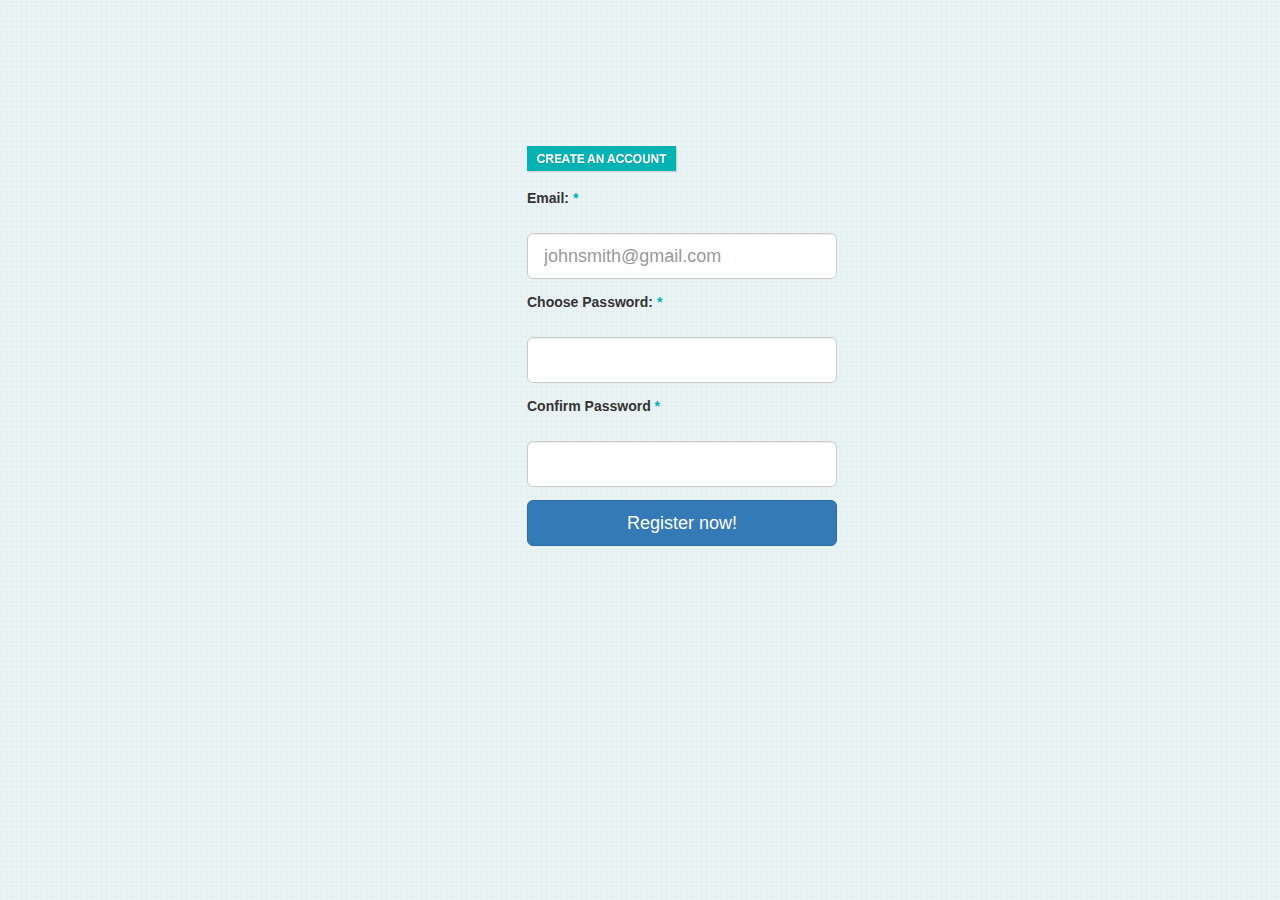
<file: lesson_12/index.html>
<!DOCTYPE html>
<html lang="ru">
<head>
	<meta charset="UTF-8">
	<title>Домашняя работа№11</title>
	<link rel="stylesheet" href="css/bootstrap.css">
	<link rel="stylesheet" href="css/style.css">
</head>
<body>
<div class="container">

<div class="form">

<img src="img/ribbon.png" alt="Create acc" class="pan">


	<form action="#">
	<p>Email: <span>*</span></p>
		<input type="text" class="form-control input-lg" placeholder="johnsmith@gmail.com">
		<p>Choose Password: <span>*</span> </p>
		<input type="text" class="form-control input-lg" placeholder="">
		<p> Confirm Password <span>*</span></p>
		<input type="text" class="form-control input-lg" placeholder="">
		<p>
			 <button type="button" class="btn btn-primary btn-lg btn-block">Register now!</button>
			 

		</p>
	</form>
</div>
</div>



	
	

		
</body>
</html>
</file>
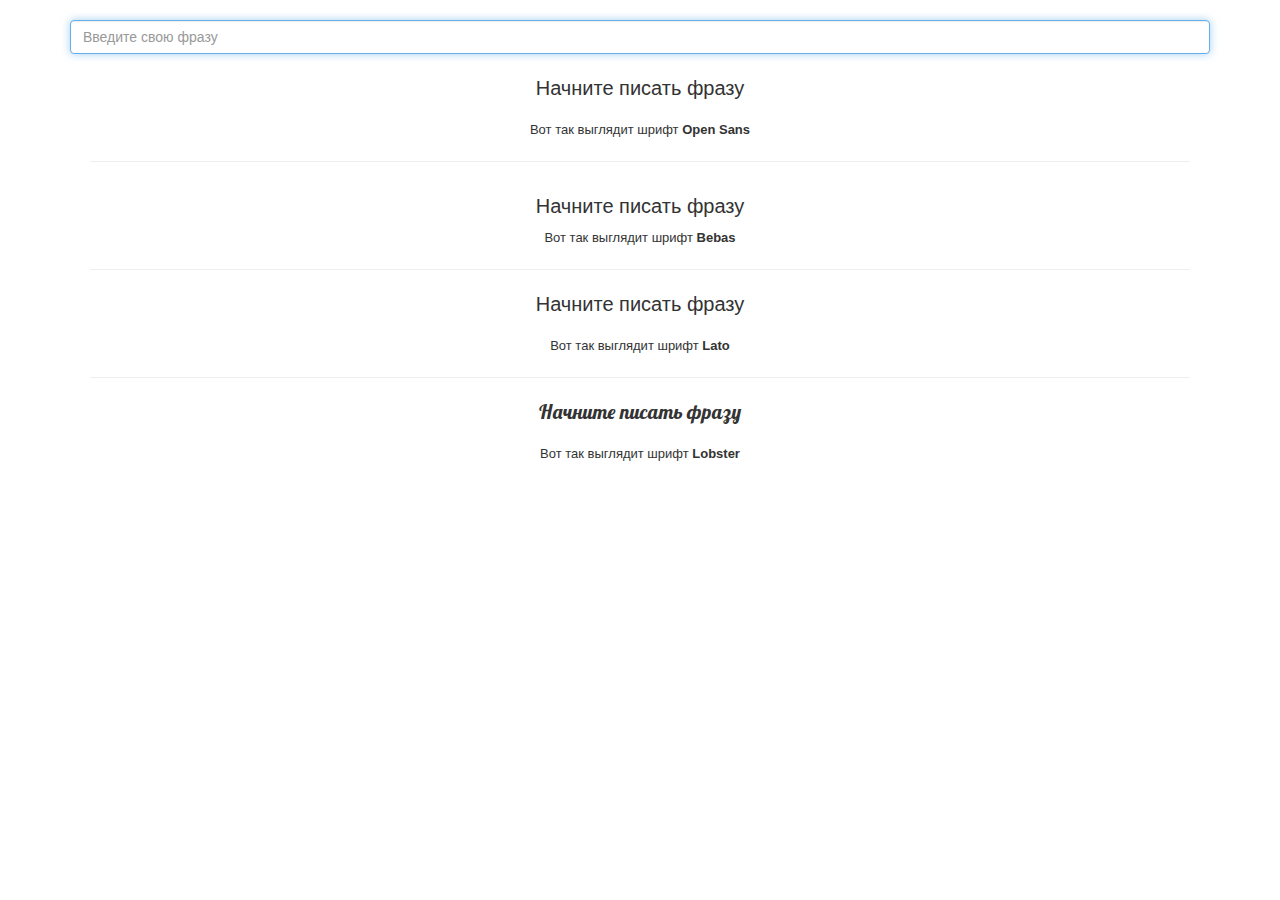
<file: lesson_14/index.html>
<!DOCTYPE html>
<html lang="ru">
  <head>
    <meta charset="utf-8">
    <meta http-equiv="X-UA-Compatible" content="IE=edge">
    <meta name="viewport" content="width=device-width, initial-scale=1">
    <meta property="og:title" content="" />
    <meta property="og:description" content="" />
    <meta property="og:url" content="" />
    <meta property="og:image" content="img/preview.jpg" />

    <meta name="title" content="" />
    <meta name="description" content="" />
    <link rel="image_src" href="img/preview.jpg" />

    <!-- The above 3 meta tags *must* come first in the head; any other head content must come *after* these tags -->
    <title>Подбор шрифтов</title>
    <link rel="shortcut icon" type="image/x-icon" href="favicon.ico">
    <link rel="icon" href="img/favicon/favicon-16.png" sizes="16x16" type="image/png">
    <link rel="icon" href="img/favicon/favicon-32.png" sizes="32x32" type="image/png">
    <link rel="icon" href="img/favicon/favicon-48.png" sizes="48x48" type="image/png">
    <link rel="icon" href="img/favicon/favicon-62.png" sizes="62x62" type="image/png">
    <link rel="icon" href="img/favicon/favicon-192.png" sizes="192x192" type="image/png">

    <!-- Bootstrap -->
    <link href="css/bootstrap.min.css" rel="stylesheet">
  	<link rel="stylesheet" href="css/style.css"/>
    <!-- HTML5 shim and Respond.js for IE8 support of HTML5 elements and media queries -->
    <!-- WARNING: Respond.js doesn't work if you view the page via file:// -->
    <!--[if lt IE 9]>
      <script src="https://oss.maxcdn.com/html5shiv/3.7.3/html5shiv.min.js"></script>
      <script src="https://oss.maxcdn.com/respond/1.4.2/respond.min.js"></script>
    <![endif]-->
  </head>
  <body>
    <header>
    	<div class="container">
  				<div class="text-box"><input type="search" class="form-control" autofocus placeholder="Введите свою фразу"></div>
  				<div class="fonts">
  					<p class="resault-one">Начните писать фразу</p>
  					<small>Вот так выглядит шрифт <strong>Open Sans</strong></small>
  					<hr>
  					<p class="resault">Начните писать фразу</p>
  					<small>Вот так выглядит шрифт <strong>Bebas</strong></small>
  					<hr>
  					<p class="resault-three">Начните писать фразу</p>
  					<small>Вот так выглядит шрифт <strong>Lato</strong></small>
  					<hr>
  					<p class="resault-four">Начните писать фразу</p>
  					<small>Вот так выглядит шрифт <strong>Lobster</strong></small>
  					
  				</div>
    	</div>
    </header>

    <!-- jQuery (necessary for Bootstrap's JavaScript plugins) -->
    <script src="https://ajax.googleapis.com/ajax/libs/jquery/1.12.4/jquery.min.js"></script>
    <!-- Include all compiled plugins (below), or include individual files as needed -->
    <script>
    		$('input').keyup(function(){
    			$('p.resault').text($('input').val())
    		});
    </script>
  </body>
</html>
</file>
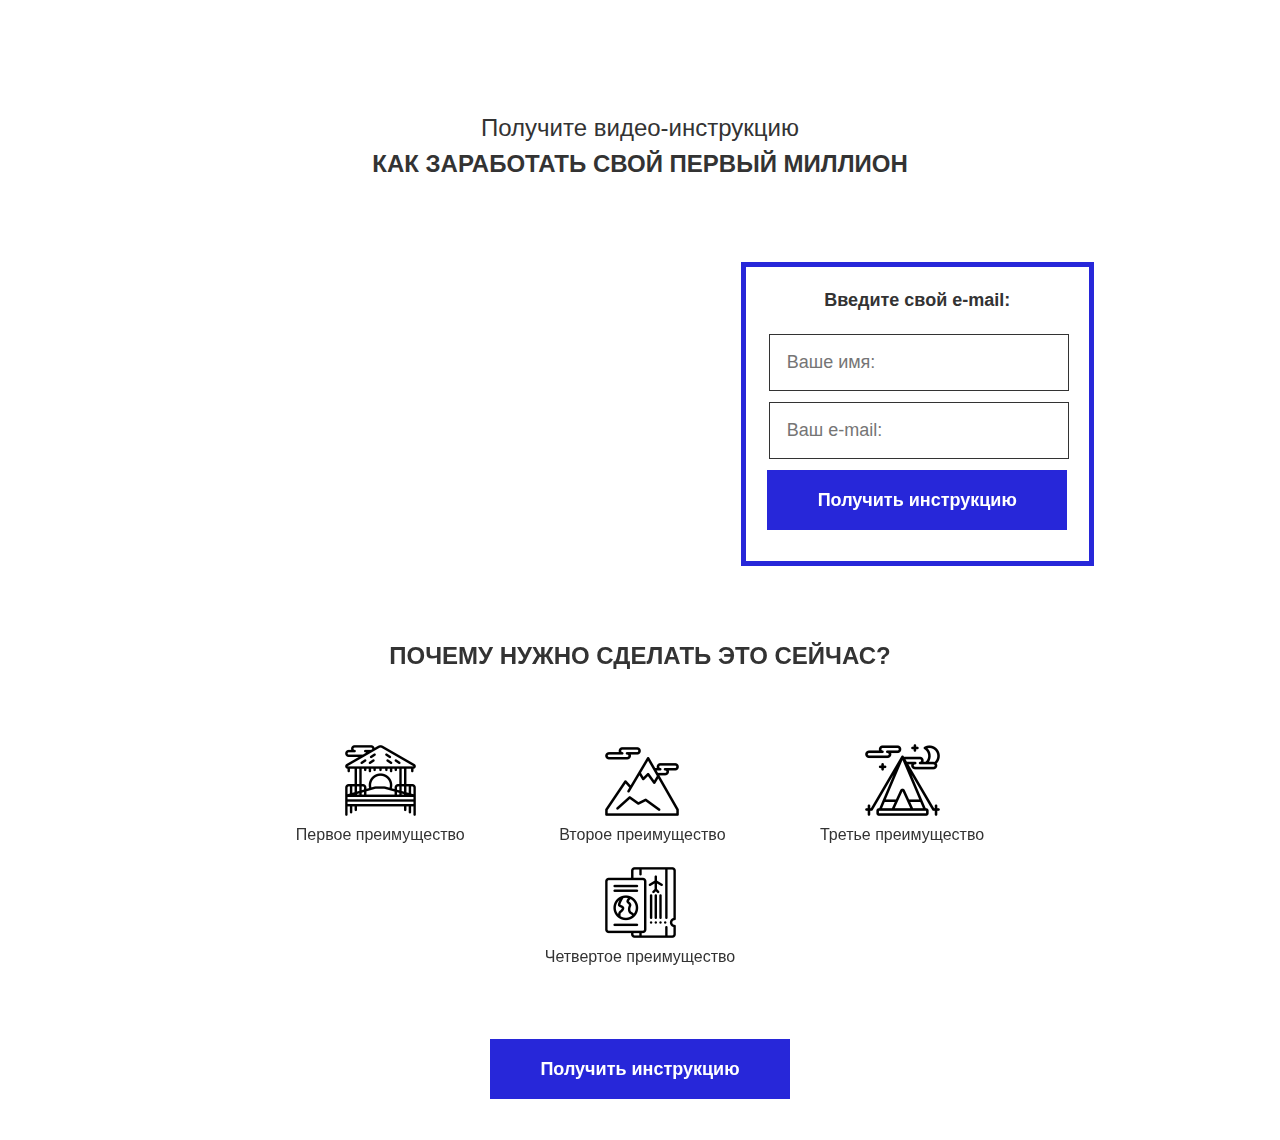
<file: lesson_7/index.html>
<!DOCTYPE html>
<html lang="ru">
<head>
	<meta charset="UTF-8">
	<title>Домашняя работа№7</title>
	<link rel="stylesheet" href="css/reset.css">
	<link rel="stylesheet" href="css/style.css">
</head>


<body>

<div class="section">
	<h1 class="header"><span>Получите видео-инструкцию</span><strong>Как заработать свой первый миллион</strong></h1>

	<div class="main">
		<div class="video"><iframe width="550" height="309" src="https://www.youtube.com/embed/gbVWvO66v2w" frameborder="0" allowfullscreen></iframe></div>
		<div class="form">
		<p class="form-header">Введите свой e-mail:</p>
			<form action="#">
				<input type="text" placeholder="Ваше имя:">
				<input type="text" placeholder="Ваш e-mail:">
				<button class="btn">Получить инструкцию</button>
			</form>
		</div>
	</div>
</div>

<div class="section">
	<h2 class="feature-header">Почему нужно сделать это сейчас?</h2>
	<div class="feature">
		<div class="col">
			<img src="img/01.png" alt="Первое преимущество">
			<p>Первое преимущество</p>
		</div>
		<div class="col">
			<img src="img/02.png" alt="Второе преимущество">
			<p>Второе преимущество</p>
		</div>
		<div class="col">
			<img src="img/03.png" alt="Третье преимущество">
			<p>Третье преимущество</p>
		</div>
		<div class="col">
			<img src="img/04.png" alt="Четвертое преимущество">
			<p>Четвертое преимущество</p>
		</div>
	</div>
	<button class="btn">Получить инструкцию</button>
</div>

		
</body>
</html>
</file>
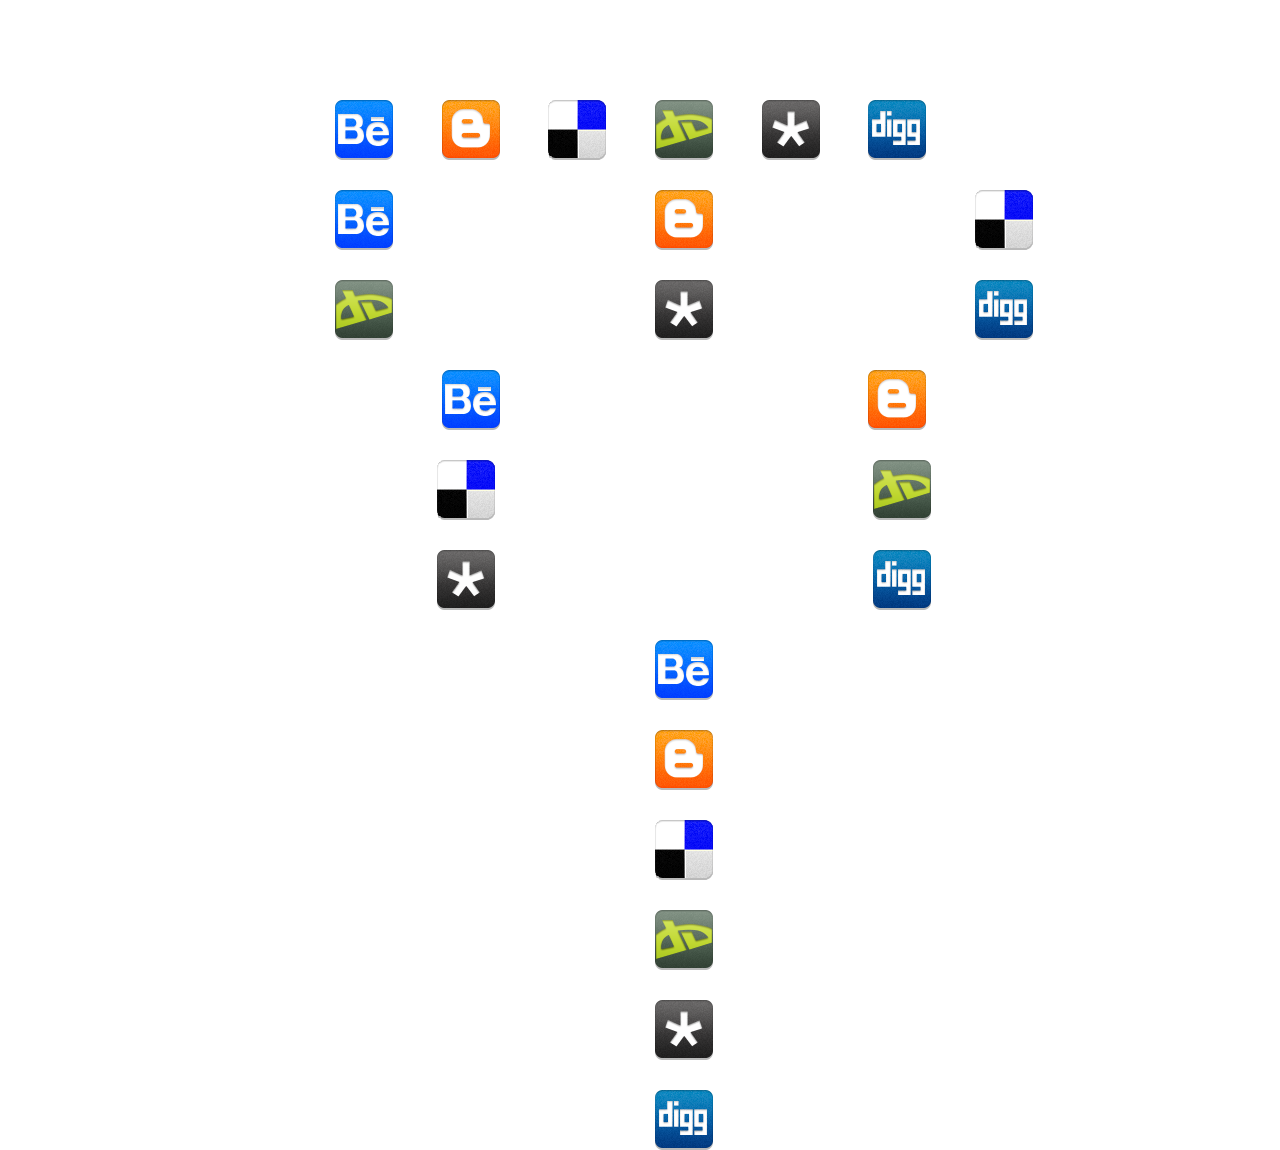
<file: lesson_8/index.html>
<!DOCTYPE html>
<html lang="ru">
<head>
	<meta charset="UTF-8">
	<meta name="viewport" content="width=device-width" initial-scale="1">
	<title>Bootstrap</title>
	<link rel="stylesheet" href="css/bootstrap.css">
	<link rel="stylesheet" href="css/style.css">
</head>
<div class="container-fluid">
	<div class="row">
		<div class="col-lg-1 col-lg-offset-3"><img src="img/01.png"></div>
		<div class="col-lg-1"><img src="img/02.png"></div>
		<div class="col-lg-1"><img src="img/03.png"></div>
		<div class="col-lg-1"><img src="img/04.png"></div>
		<div class="col-lg-1"><img src="img/05.png"></div>
		<div class="col-lg-1"><img src="img/06.png"></div>
	</div>

	<div class="row">
		<div class="col-md-3 col-md-offset-3"><img src="img/01.png"></div>
		<div class="col-md-3"><img src="img/02.png"></div>
		<div class="col-md-3"><img src="img/03.png"></div>
	</div>

	<div class="row">
		<div class="col-md-3 col-md-offset-3"><img src="img/04.png"></div>
		<div class="col-md-3"><img src="img/05.png"></div>
		<div class="col-md-3"><img src="img/06.png"></div>
		
	</div>

	<div class="row">
		<div class="col-sm-4 col-sm-offset-4"><img src="img/01.png"></div>
		<div class="col-sm-4"><img src="img/02.png"></div>
		</div>
	</div>

	<div class="row">
		<div class="col-sm-4 col-sm-offset-4"><img src="img/03.png"></div>
		<div class="col-sm-4"><img src="img/04.png"></div>	
	
	
	</div>


	<div class="row">
		<div class="col-sm-4 col-sm-offset-4"><img src="img/05.png"></div>
		<div class="col-sm-4"><img src="img/06.png"></div>	
	
	</div>

	<div class="row">
		<div class="col-xs-6 col-xs-offset-6"><img src="img/01.png"></div>
		<div class="col-xs-6 col-xs-offset-6"><img src="img/02.png"></div>
		<div class="col-xs-6 col-xs-offset-6"><img src="img/03.png"></div>
		<div class="col-xs-6 col-xs-offset-6"><img src="img/04.png"></div>
		<div class="col-xs-6 col-xs-offset-6"><img src="img/05.png"></div>
		<div class="col-xs-6 col-xs-offset-6"><img src="img/06.png"></div>
	</div>



<body>

</html>
</file>
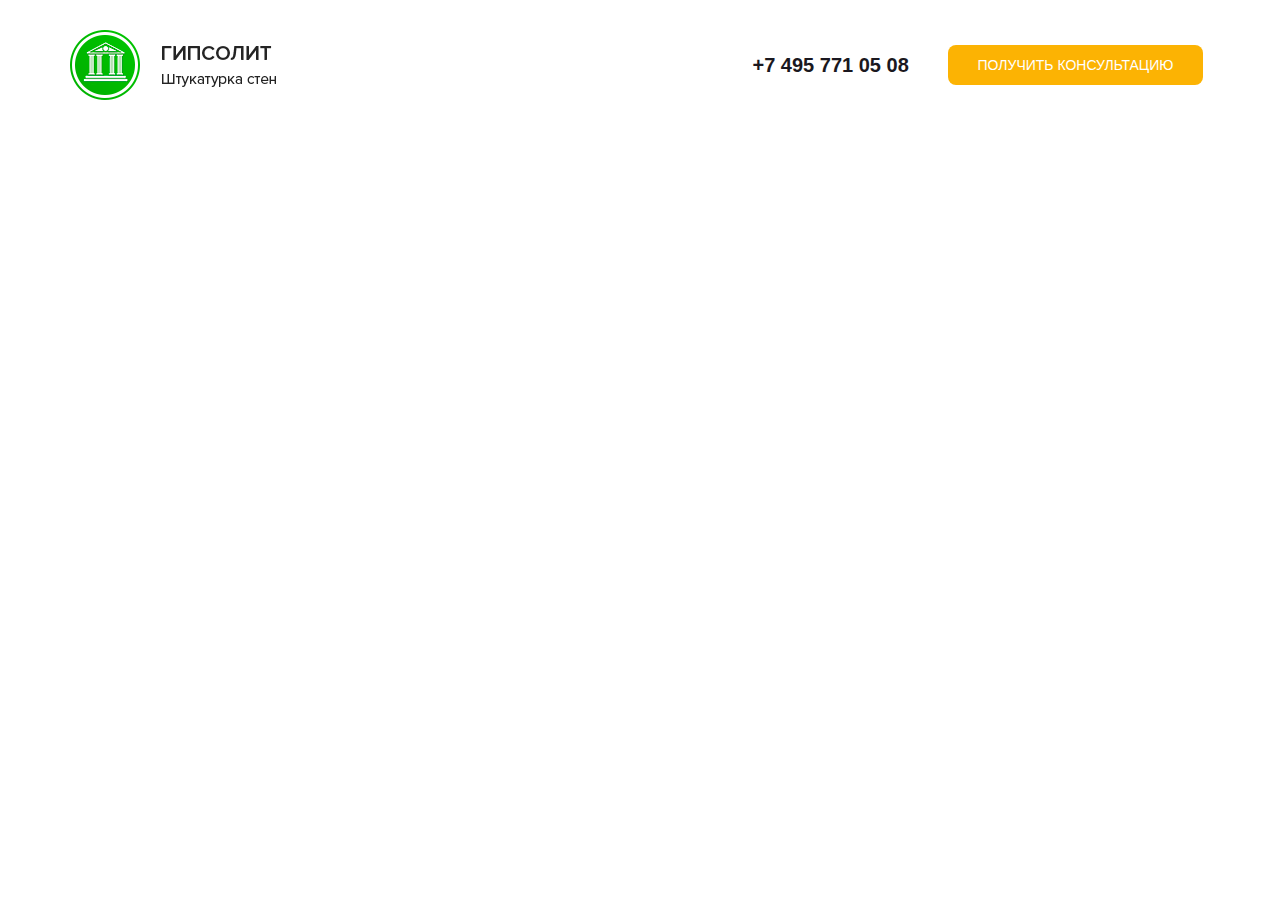
<file: practice_1/index.html>
<!DOCTYPE html>
<html lang="ru">
  <head>
    <meta charset="utf-8">
    <meta http-equiv="X-UA-Compatible" content="IE=edge">
    <meta name="viewport" content="width=device-width, initial-scale=1">
    <link rel="icon" href="/favicon.ico">

    <title>Автоматизированная штукатурка стен</title>

    <!-- Bootstrap core CSS -->
    <link href="css/bootstrap.css" rel="stylesheet">
    <link href="css/style.css" rel="stylesheet">

    <!-- HTML5 shim and Respond.js for IE8 support of HTML5 elements and media queries -->
    <!--[if lt IE 9]>
      <script src="https://oss.maxcdn.com/html5shiv/3.7.2/html5shiv.min.js"></script>
      <script src="https://oss.maxcdn.com/respond/1.4.2/respond.min.js"></script>
    <![endif]-->
  </head>

  <body>

  <main>
  	<div class="container">
  	<div class="header">

  		<div class="row">

  			<div class="col-md-3">
  				<div class="logo">
  				<img src="img/logo.png" alt="Гипсолит">
  			</div>
  			</div>

  			<div class="col-md-2 col-md-offset-4">
  			<a class="phone-link" href="#">+7 495 771 05 08 </a>
  			</div>

  			<div class="col-md-3">
  				<div class="wrap">
  					<div class="wrap-block">
  						<button class="button header-btn">получить консультацию
  				</button>
  					</div>
  				</div>
  			</div>

  		</div>
  		
  	</div>
  		
  		</div>
  </main>

    
    <script src="https://ajax.googleapis.com/ajax/libs/jquery/1.11.3/jquery.min.js"></script>
   
  </body>
</html>
</file>
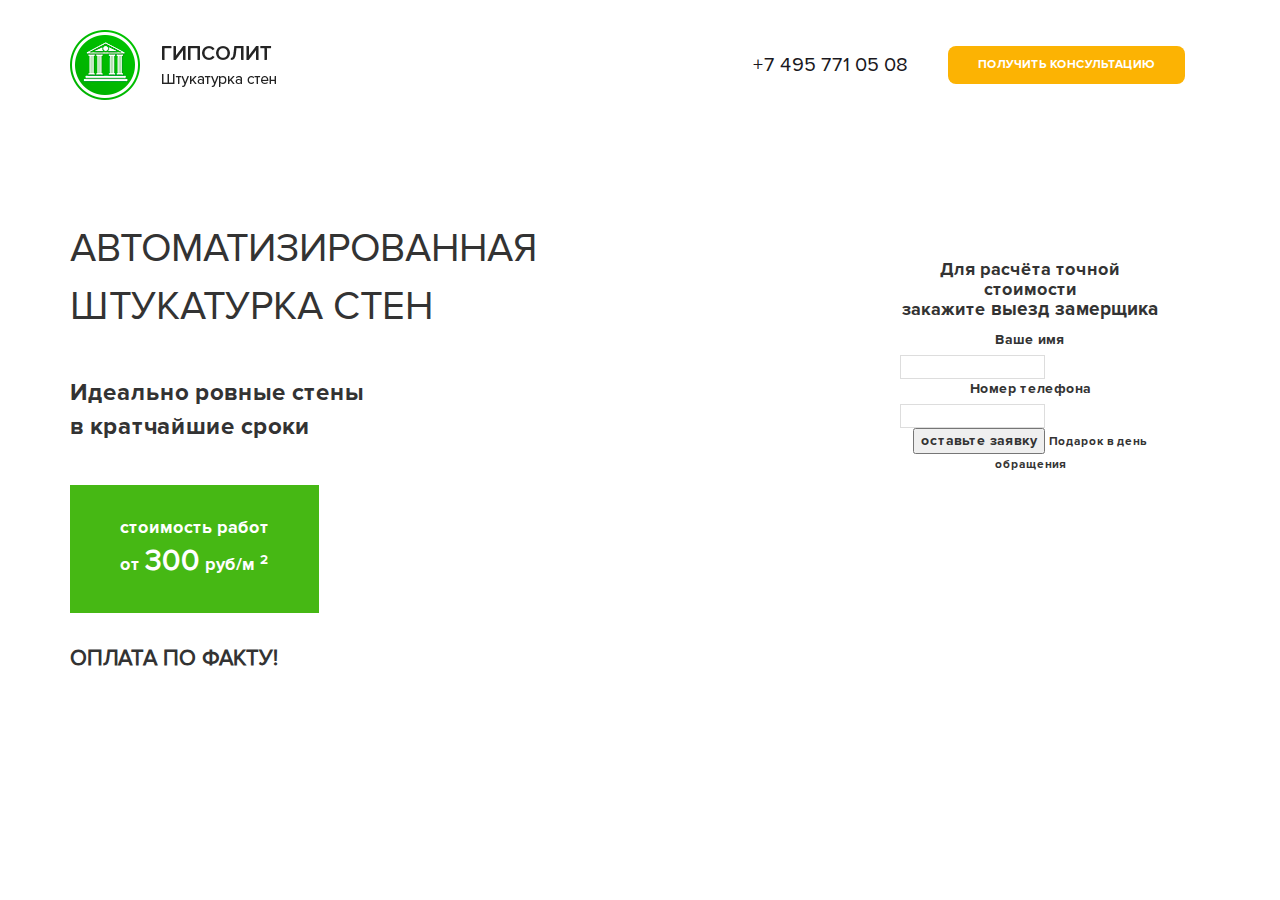
<file: practice_2/index.html>
<!DOCTYPE html>
<html lang="ru">
  <head>
    <meta charset="utf-8">
    <meta http-equiv="X-UA-Compatible" content="IE=edge">
    <meta name="viewport" content="width=device-width, initial-scale=1">
    <link rel="icon" href="/favicon.ico">

    <title>Автоматизированная штукатурка стен</title>

    <!-- Bootstrap core CSS -->
    <link href="css/bootstrap.css" rel="stylesheet">
    <link href="css/style.css" rel="stylesheet">

    <!-- HTML5 shim and Respond.js for IE8 support of HTML5 elements and media queries -->
    <!--[if lt IE 9]>
      <script src="https://oss.maxcdn.com/html5shiv/3.7.2/html5shiv.min.js"></script>
      <script src="https://oss.maxcdn.com/respond/1.4.2/respond.min.js"></script>
    <![endif]-->
  </head>

  <body>

  <main class="main">
  	<div class="container">
  	<div class="header">

  		<div class="row">

  			<div class="col-md-3">
  				<div class="logo">
  				<img src="img/logo.png" alt="Гипсолит">
  			</div>
  			</div>

  			<div class="col-md-2 col-md-offset-4">
  			<a class="phone-link" href="#">+7 495 771 05 08 </a>
  			</div>

  			<div class="col-md-3">
  				<div class="wrap">
  					<div class="wrap-block">
  						<button class="button header-btn">получить консультацию
  				</button>
  					</div>
  				</div>
  			</div>

  		</div>
  		
  	</div>

  	<div class="main-content">
  		<div class="row">
  			<div class="col-md-6">
  				<div class="main-title">
  					<h1>Автоматизированная штукатурка стен</h1>
  					<p class="main-subtitle">Идеально ровные стены<br> в кратчайшие сроки</p>
  					<span>
  						стоимость работ<br> от <strong>300</strong> руб/м <sup>2</sup>
  					</span>
  					<strong class="main-trigger">
  						оплата по факту!
  					</strong>
  				</div>
  			</div>
  			<div class="col-md-4 col-md-offset-2">
  				<div class="main-form">
  			<h2 class="main-form-header">Для расчёта точной стоимости <br>закажите <strong>выезд замерщика</strong> </h2>
  					<form action="#">
  					<label for="#">Ваше имя</label>
  						<input class="main-form-input" type="text" >
  						<label for="#">Номер телефона</label>
  						<input class="main-form-input" type="text" >
  						<button class="main-form-btn" type="submit">оставьте заявку</button>
  						<small>Подарок в день обращения</small>
  					</form>
  				</div>
  			</div>
  		</div>
  	</div>
  		
  		</div>
  </main>

    
    <script src="https://ajax.googleapis.com/ajax/libs/jquery/1.11.3/jquery.min.js"></script>
   
  </body>
</html>
</file>
<file: lesson_12/css/style.css>
body {
	background-image: url(../img/bg.png);

}

.container {
	width: 570px;
}

.form {
	
	width: 370px;
	height: 374px;
	margin: 100px 127px;
	padding: 46px 30px;
}

.form input {
	margin-bottom: 13px;
}

.pan {
	margin-bottom: 15px;
}

p {
	font-weight: bold;
	font-family: Arial, sans-serif;
	padding-bottom: 15px;
}

span {
	color:#01b3b3;
}
</file>
<file: lesson_14/css/style.css>
@font-face {
			font-family: 'OpenSansRegular';
			url('../fonts/OpenSansRegular/OpenSansRegular.ttf') format("truetype");
			
		}

@font-face {
			font-family: 'Bebas';
			url('../fonts/Bebas.ttf');
			
		}

	@font-face {
    font-family: 'Lato';
    url('../fonts/Lato-Regular.ttf');
}


   @font-face {
    font-family: 'Bebas';
    src: url('../fonts/bebas.ttf');
}

@font-face {
    font-family: 'Lobster';
    src: url('../fonts/lobster.ttf');
}


.text-box{

	padding-top: 2rem;
}
.resault {
	margin-bottom: 0;
	margin-top: 3rem;
}
.fonts {
	font-size: 2rem;
	text-align: center;
	padding: 2rem;
}

small {
	font-size: 1.3rem;
}

.resault-one {
	font-family: 'OpenSansRegular', sans-serif;
}

.resault-two {
	font-family: 'Bebas', sans-serif;
}

.resault-three {
	font-family: 'Lato', sans-serif;
}

.resault-four {
	font-family: 'Lobster', sans-serif;
}
</file>
<file: lesson_7/css/style.css>
*{
	box-sizing: border-box;
}

body {
	font-family: Tahoma,sans-serif;
	line-height: 1.5;
	color: #333333;
}

.section {
	padding: 30px 10%;
}
.header {
	font-size: 24px;
	text-align: center;
	margin-top: 80px;

}

.header span {
	font-weight: 400;
	display: block;
}

.header strong {
	font-weight: 900;
	text-transform: uppercase;
}

.main {
	text-align: center;
	margin-top: 80px;
}
.video,.form {
	display: inline-block;
	vertical-align: top;
}
.form {
	text-align: center;
	padding: 20px;
	border: 5px solid #2727d9;
}

.form-header {
	text-align: center;
	font-size: 18px;
	font-weight: 900;
	margin-bottom: 20px;
}

.form input {
	margin-left: 3px;
	display: block;
	margin-top: 11px;
	width: 300px;
	padding: 17px;
	font-size: 18px;
	border: 1px solid #333333;
}

.btn {

	margin-top: 27px;
	margin-left: 3px;
	font-size: 18px;
	font-weight: 900;
	color: #fff;
	background-color: #2727d9;
	border: none;
	width: 300px;
	height: 60px;
	display: block;
	margin: 11px auto;

}

.col {
	display: inline-block;
	text-align: center;
	margin: 10px 45px;
}

.feature-header {
	text-align: center;
	text-transform: uppercase;
	font-weight: 900;
	font-size: 24px;
}

.feature {
	text-align: center;
	margin: 60px auto;
}
</file>
<file: lesson_8/css/style.css>
.col-lg-1 {
	margin-top: 100px;
}

.col-md-3 {
	margin-top: 30px;

}.col-sm-4 {
	margin-top: 30px;

}
.col-xs-6 {
	margin-top: 30px;
}
</file>
<file: practice_1/css/style.css>
/*Colors*/
/*Basic settings*/
html {
  font-size: 10px;
}
.button {
  background-color: #fcb303;
  color: #ffffff;
  padding: 1rem 3rem;
  border-radius: 8px;
  text-transform: uppercase;
  border: none;
}
/*Typography*/
section {
  padding: 10rem 0;
}
/*Main*/
main {
  padding: 3rem 0;
}
.header {
  height: 7rem;
}
.wrap {
  display: table;
  width: 100%;
  height: 7rem;
}
.wrap-block {
  display: table-cell;
  vertical-align: middle;
}
.phone-link {
  display: inline-block;
  color: #1a1820;
  font-weight: 700;
  font-size: 2rem;
  height: 7rem;
  line-height: 7rem;
}
</file>
<file: practice_2/css/style.css>
/*Font settings*/
@font-face {
  font-family: 'ProximaNova_bold';
  src: url('../fonts/ProximaNova-Regular.eot');
  src: url('../fonts/ProximaNova-Regular.eot?#iefix') format('embedded-opentype'), url('../fonts/ProximaNova-Regular.woff2') format('woff2'), url('../fonts/ProximaNova-Regular.woff') format('woff'), url('../fonts/ProximaNova-Regular.ttf') format('truetype'), url('../fonts/ProximaNova-Regular.svg#ProximaNova-Regular') format('svg');
  font-weight: normal;
  font-style: normal;
}
@font-face {
  font-family: 'ProximaNova_Reg';
  src: url('../fonts/ProximaNova-Bold.eot');
  src: url('../fonts/ProximaNova-Bold.eot?#iefix') format('embedded-opentype'), url('../fonts/ProximaNova-Bold.woff2') format('woff2'), url('../fonts/ProximaNova-Bold.woff') format('woff'), url('../fonts/ProximaNova-Bold.ttf') format('truetype'), url('../fonts/ProximaNova-Bold.svg#ProximaNova-Bold') format('svg');
  font-weight: bold;
  font-style: normal;
}
/*Colors*/
/*Basic settings*/
html {
  font-size: 10px;
}
body {
  font-family: 'ProximaNova_Reg', sans-serif;
}
.button {
  padding: 1rem 3rem;
  border-radius: 8px;
  font-size: 1.2rem;
  background-color: #fcb303;
  color: #ffffff;
  text-transform: uppercase;
  border: none;
}
/*Typography*/
section {
  padding: 10rem 0;
}
/*Main*/
.main {
  padding: 3rem 0;
  /*Подзаголовок*/
  /*Зеленый ярлык*/
  /*Оплата по факту*/
  /*Главная форма*/
}
.main-content {
  margin-top: 10rem;
  /*Главный заголовок*/
}
.main-content h1 {
  margin-bottom: 4rem;
  font-family: 'ProximaNova_bold', sans-serif;
  font-size: 4rem;
  line-height: 1.45;
  text-transform: uppercase;
}
.main-subtitle {
  margin-bottom: 4rem;
  font-size: 2.4rem;
}
.main span {
  display: inline-block;
  padding: 3rem 5rem;
  font-size: 1.8rem;
  color: #ffffff;
  background-color: #46b814;
  text-align: center;
  /*Цифра 300 рублей*/
}
.main span strong {
  font-size: 3rem;
  font-family: 'ProximaNova_bold', sans-serif;
}
.main-trigger {
  display: block;
  margin-top: 3rem;
  font-size: 2.2rem;
  text-transform: uppercase;
  font-family: 'ProximaNova_bold', sans-serif;
}
.main-form {
  padding: 4rem 5rem;
  background-color: #ffffff;
  text-align: center;
  /*Заголовок формы*/
  /*Поле для ввода*/
}
.main-form-header {
  font-size: 1.8rem;
}
.main-form-header strong {
  font-size: 1.9rem;
}
.main-form-input {
  display: block;
  border: 1px solid #dddddd;
}
.header {
  height: 7rem;
}
.wrap {
  display: table;
  width: 100%;
  height: 7rem;
}
.wrap-block {
  display: table-cell;
  vertical-align: middle;
}
.phone-link {
  display: inline-block;
  font-family: 'ProximaNova_bold', sans-serif;
  font-size: 2rem;
  height: 7rem;
  line-height: 7rem;
  color: #1a1820;
}
</file>
